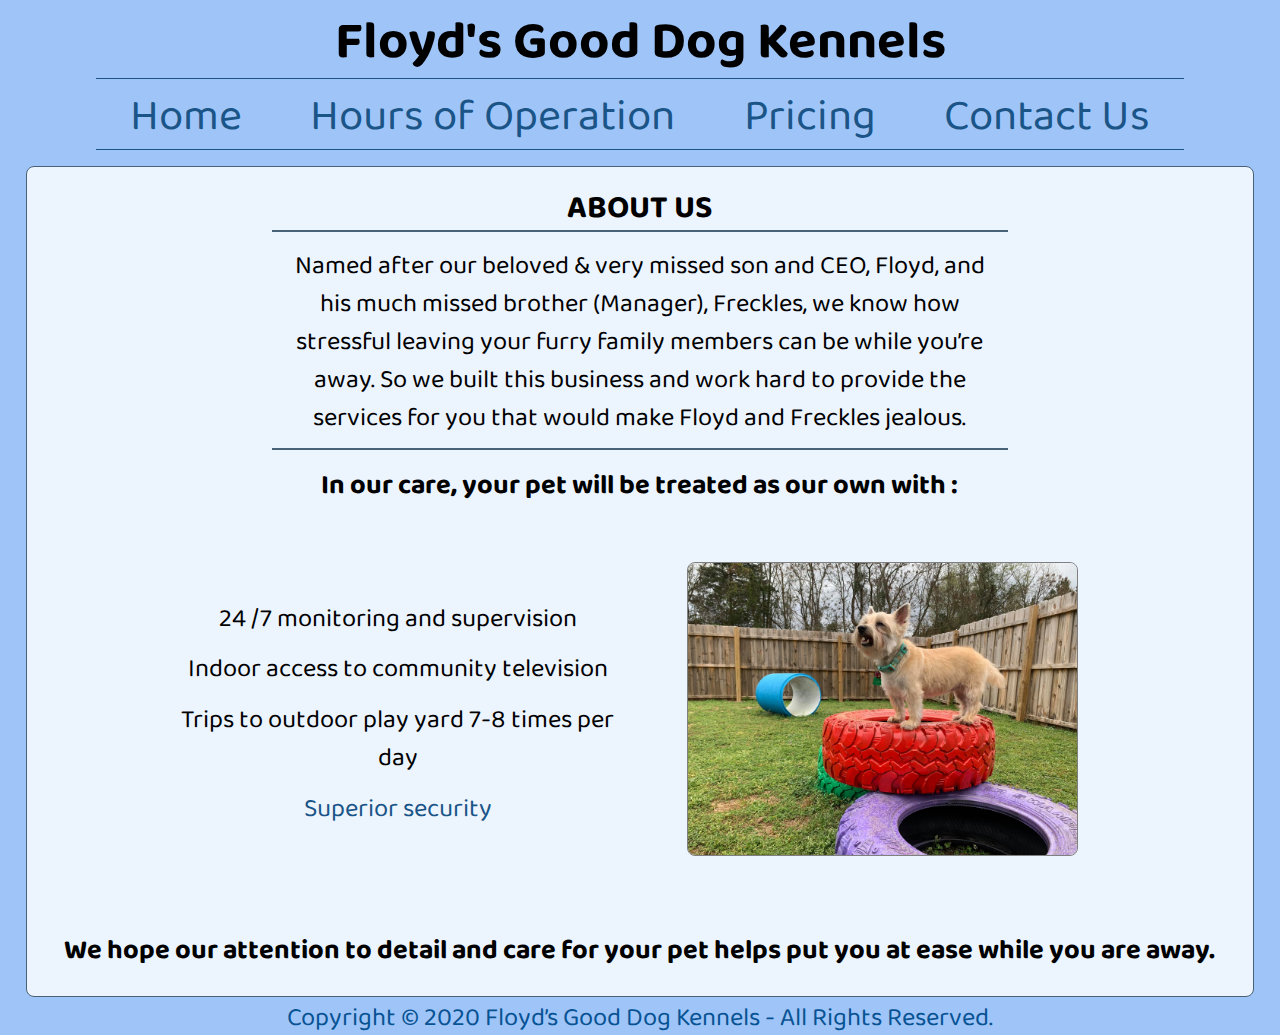
<file: pages/about.html>
<!DOCTYPE html>
<html lang="en">
  <head>
    <meta charset="UTF-8" />
    <meta name="viewport" content="width=device-width, initial-scale=1.0" />
    <link
      href="https://fonts.googleapis.com/css2?family=Baloo+Chettan+2:wght@500;600&display=swap"
      rel="stylesheet"
    />
    <link href="/css/normalize.css" rel="stylesheet" />
    <link href="/css/about.css" rel="stylesheet" />
    <title>About Floyds</title>
  </head>
  <body>
    <header>
      <h1>Floyd's Good Dog Kennels</h1>
      <div class="menu-toggle" id="menuToggle">
        <img
          class="hamburger"
          id="mobile-nav-open"
          src="/assets/misc/hamburger-icon.PNG"
        />
      </div>
      <aside class="mobile-nav-container" id="mobile-nav-container">
        <ul class="mobile-nav-items" id="mobile-nav-items">
          <li><a href="/index.html">Home</a></li>
          <li><a href="/pages/hours.html">Hours of Operation</a></li>
          <li><a href="/pages/pricing.html">Pricing</a></li>
          <li><a href="/pages/contact.html">Contact Us</a></li>
          <span class="close-mobile-nav">X</span>
        </ul>
      </aside>
    </header>
    <div class="bigNavContainer">
      <ul class="tab-and-desk-nav-items" id="bigNavItems">
        <li><a href="/index.html">Home</a></li>
        <li><a href="/pages/hours.html">Hours of Operation</a></li>
        <li><a href="/pages/pricing.html">Pricing</a></li>
        <li><a href="/pages/contact.html">Contact Us</a></li>
      </ul>
    </div>
    <main>
      <section class="about">
        <h2>About Us</h2>
        <p>
          Named after our beloved & very missed son and CEO, Floyd, and his much
          missed brother (Manager), Freckles, we know how stressful leaving your
          furry family members can be while you’re away. So we built this
          business and work hard to provide the services for you that would make
          Floyd and Freckles jealous.
        </p>
      </section>
      <section class="care-container">
        <h3>In our care, your pet will be treated as our own with :</h3>
        <div class="desktop-flex">
          <div class="perks flex-item">
            <p>24 /7 monitoring and supervision</p>
            <p>Indoor access to community television</p>
            <p>Trips to outdoor play yard 7-8 times per day</p>
            <p class="openSuperior">Superior security</p>
            <span class="superior"
              ><ul>
                <li>-Multiple property gates and exterior cameras</li>
                <li>-Anti-dig and climb-proofed runs</li>
                <li>-Interior cameras to view pets when we're inside</li>
              </ul></span
            >
          </div>
          <div class="perk-photo flex-item">
            <img src="/assets/floyd-on-tires.jpg" alt="Floyd climbing tires" />
          </div>
        </div>
        <h3 class="desktop-bottom-h3">
          We hope our attention to detail and care for your pet helps put you at
          ease while you are away.
        </h3>
      </section>
    </main>
    <footer>
      <p>Copyright © 2020 Floyd’s Good Dog Kennels - All Rights Reserved.</p>
    </footer>
    <script src="/js/about.js"></script>
  </body>
</html>
</file>
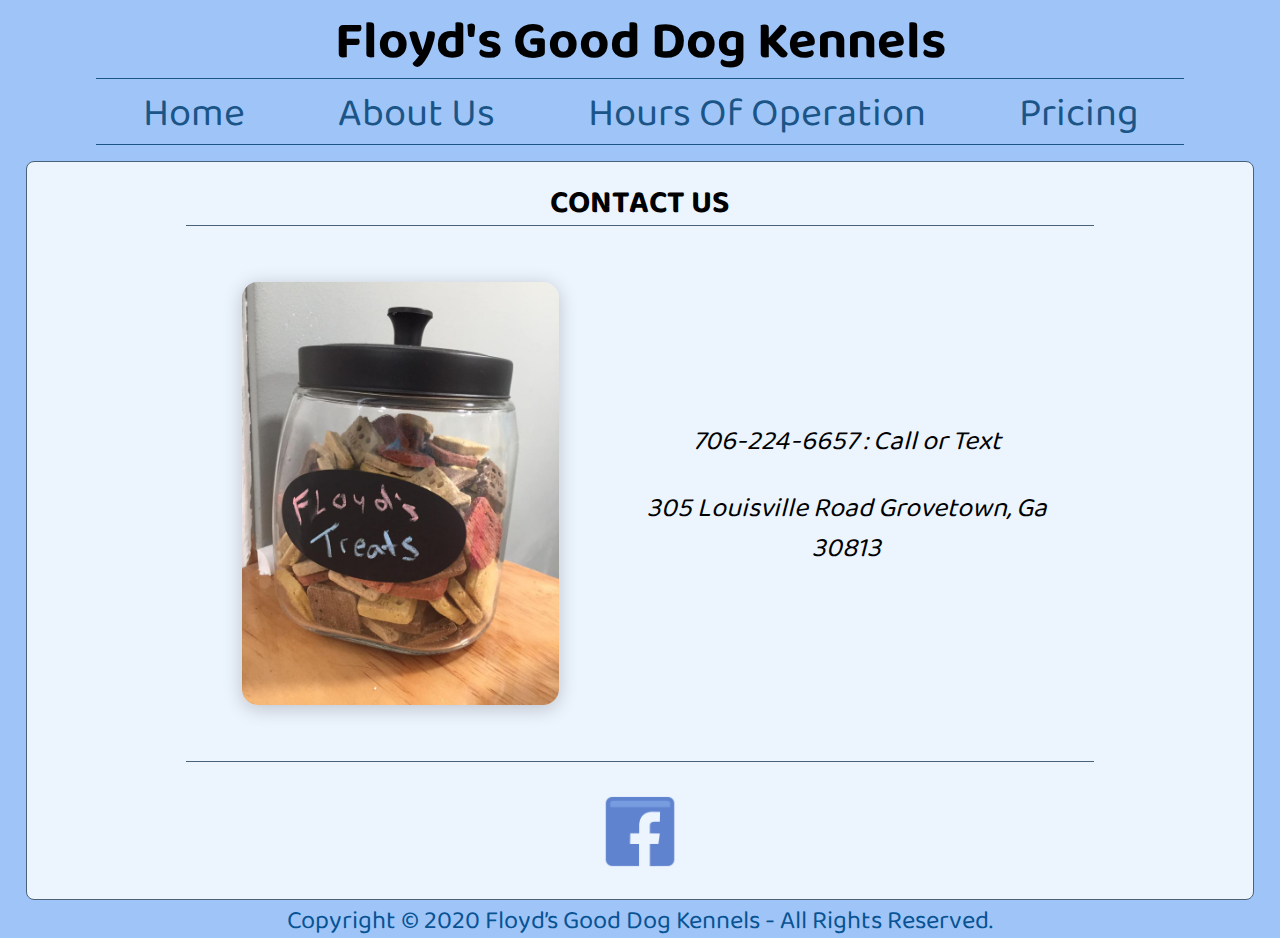
<file: pages/contact.html>
<!DOCTYPE html>
<html lang="en">
  <head>
    <meta charset="UTF-8" />
    <meta name="viewport" content="width=device-width, initial-scale=1.0" />
    <link
      href="https://fonts.googleapis.com/css2?family=Baloo+Chettan+2:wght@500;600&display=swap"
      rel="stylesheet"
    />
    <link href="/css/normalize.css" rel="stylesheet" />
    <link href="/css/contact.css" rel="stylesheet" />
    <title>Contact Us</title>
  </head>
  <body>
    <header>
      <h1>Floyd's Good Dog Kennels</h1>
      <div class="menu-toggle" id="menuToggle">
        <img
          class="hamburger"
          id="mobile-nav-open"
          src="/assets/misc/hamburger-icon.PNG"
        />
      </div>
      <aside class="mobile-nav-container" id="mobile-nav-container">
        <ul class="mobile-nav-items" id="mobile-nav-items">
          <li><a href="/index.html">Home</a></li>
          <li><a href="/pages/about.html">About Us</a></li>
          <li><a href="/pages/hours.html">Hours Of Operation</a></li>
          <li><a href="/pages/pricing.html">Pricing</a></li>
          <span class="close-mobile-nav">X</span>
        </ul>
      </aside>
    </header>
    <div class="bigNavContainer">
      <ul class="tab-and-desk-nav-items" id="bigNavItems">
        <li><a href="/index.html">Home</a></li>
        <li><a href="/pages/about.html">About Us</a></li>
        <li><a href="/pages/hours.html">Hours Of Operation</a></li>
        <li><a href="/pages/pricing.html">Pricing</a></li>
      </ul>
    </div>
    <main>
      <section>
        <h2>Contact Us</h2>
        <div class="contact">
          <div class="contact-img">
            <img
              class="floyd-treats"
              src="/assets/floyds-treats.jpg"
              alt="Glass jar titled 'Floyd Treats'"
            />
          </div>
          <div>
            <p>706-224-6657 : Call or Text</p>
            <p>305 Louisville Road Grovetown, Ga 30813</p>
          </div>
        </div>
        <div class="logo">
          <a href="https://www.facebook.com/Floydsgooddogkennels/">
            <img class="facebook" src="/assets/misc/fb-logo" />
          </a>
        </div>
      </section>
    </main>

    <footer>
      Copyright © 2020 Floyd’s Good Dog Kennels - All Rights Reserved.
    </footer>

    <script src="/js/contact.js"></script>
  </body>
</html>
</file>
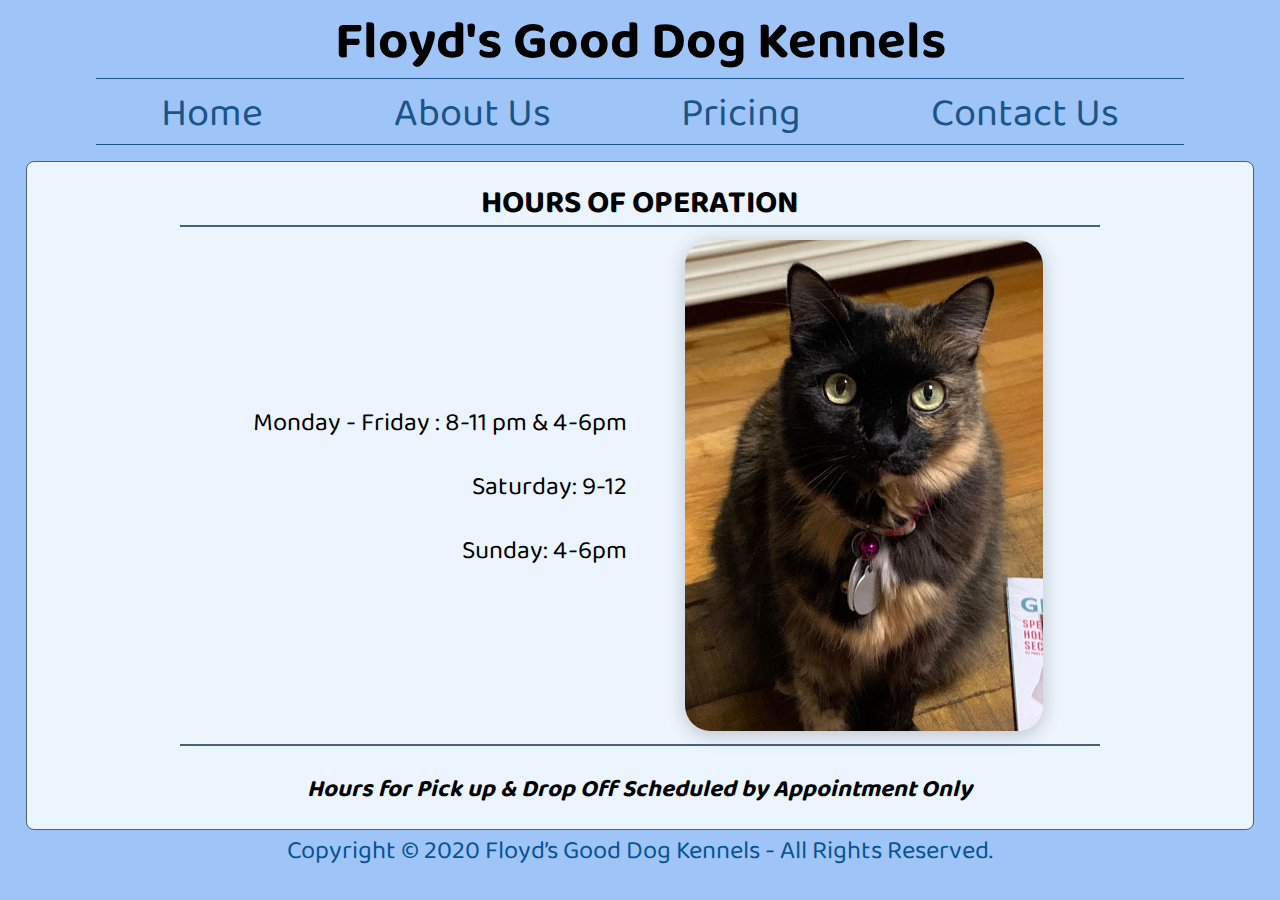
<file: pages/hours.html>
<!DOCTYPE html>
<html lang="en">
  <head>
    <meta charset="UTF-8" />
    <meta name="viewport" content="width=device-width, initial-scale=1.0" />
    <link
      href="https://fonts.googleapis.com/css2?family=Baloo+Chettan+2:wght@500;600&display=swap"
      rel="stylesheet"
    />
    <link href="/css/normalize.css" rel="stylesheet" />
    <link href="/css/hours.css" rel="stylesheet" />
    <title>Our Hours</title>
  </head>
  <body>
    <header>
      <h1>Floyd's Good Dog Kennels</h1>
      <div class="menu-toggle" id="menuToggle">
        <img
          class="hamburger"
          id="mobile-nav-open"
          src="/assets/misc/hamburger-icon.PNG"
        />
      </div>
      <aside class="mobile-nav-container" id="mobile-nav-container">
        <ul class="mobile-nav-items" id="mobile-nav-items">
          <li><a href="/index.html">Home</a></li>
          <li><a href="/pages/about.html">About Us</a></li>
          <li><a href="/pages/pricing.html">Pricing</a></li>
          <li><a href="/pages/contact.html">Contact Us</a></li>
          <span class="close-mobile-nav">X</span>
        </ul>
      </aside>
    </header>
    <div class="bigNavContainer">
      <ul class="tab-and-desk-nav-items" id="bigNavItems">
        <li><a href="/index.html">Home</a></li>
        <li><a href="/pages/about.html">About Us</a></li>
        <li><a href="/pages/pricing.html">Pricing</a></li>
        <li><a href="/pages/contact.html">Contact Us</a></li>
      </ul>
    </div>
    <main>
      <section>
        <h2>Hours of Operation</h2>
        <div class="work-week">
          <div class="flex-days">
            <p class="days">Monday - Friday : 8-11 pm & 4-6pm</p>
            <p class="days">Saturday: 9-12</p>
            <p class="days">Sunday: 4-6pm</p>
          </div>
          <div class="cat">
            <img
              class="cat-photo"
              src="/assets/green-eyed-kitty.jpg"
              alt="Black and Brown cat looking at the camera"
            />
          </div>
        </div>

        <h3>Hours for Pick up & Drop Off Scheduled by Appointment Only</h3>
      </section>
    </main>
    <footer>
      <p>Copyright © 2020 Floyd’s Good Dog Kennels - All Rights Reserved.</p>
    </footer>

    <script src="/js/hours.js"></script>
  </body>
</html>
</file>
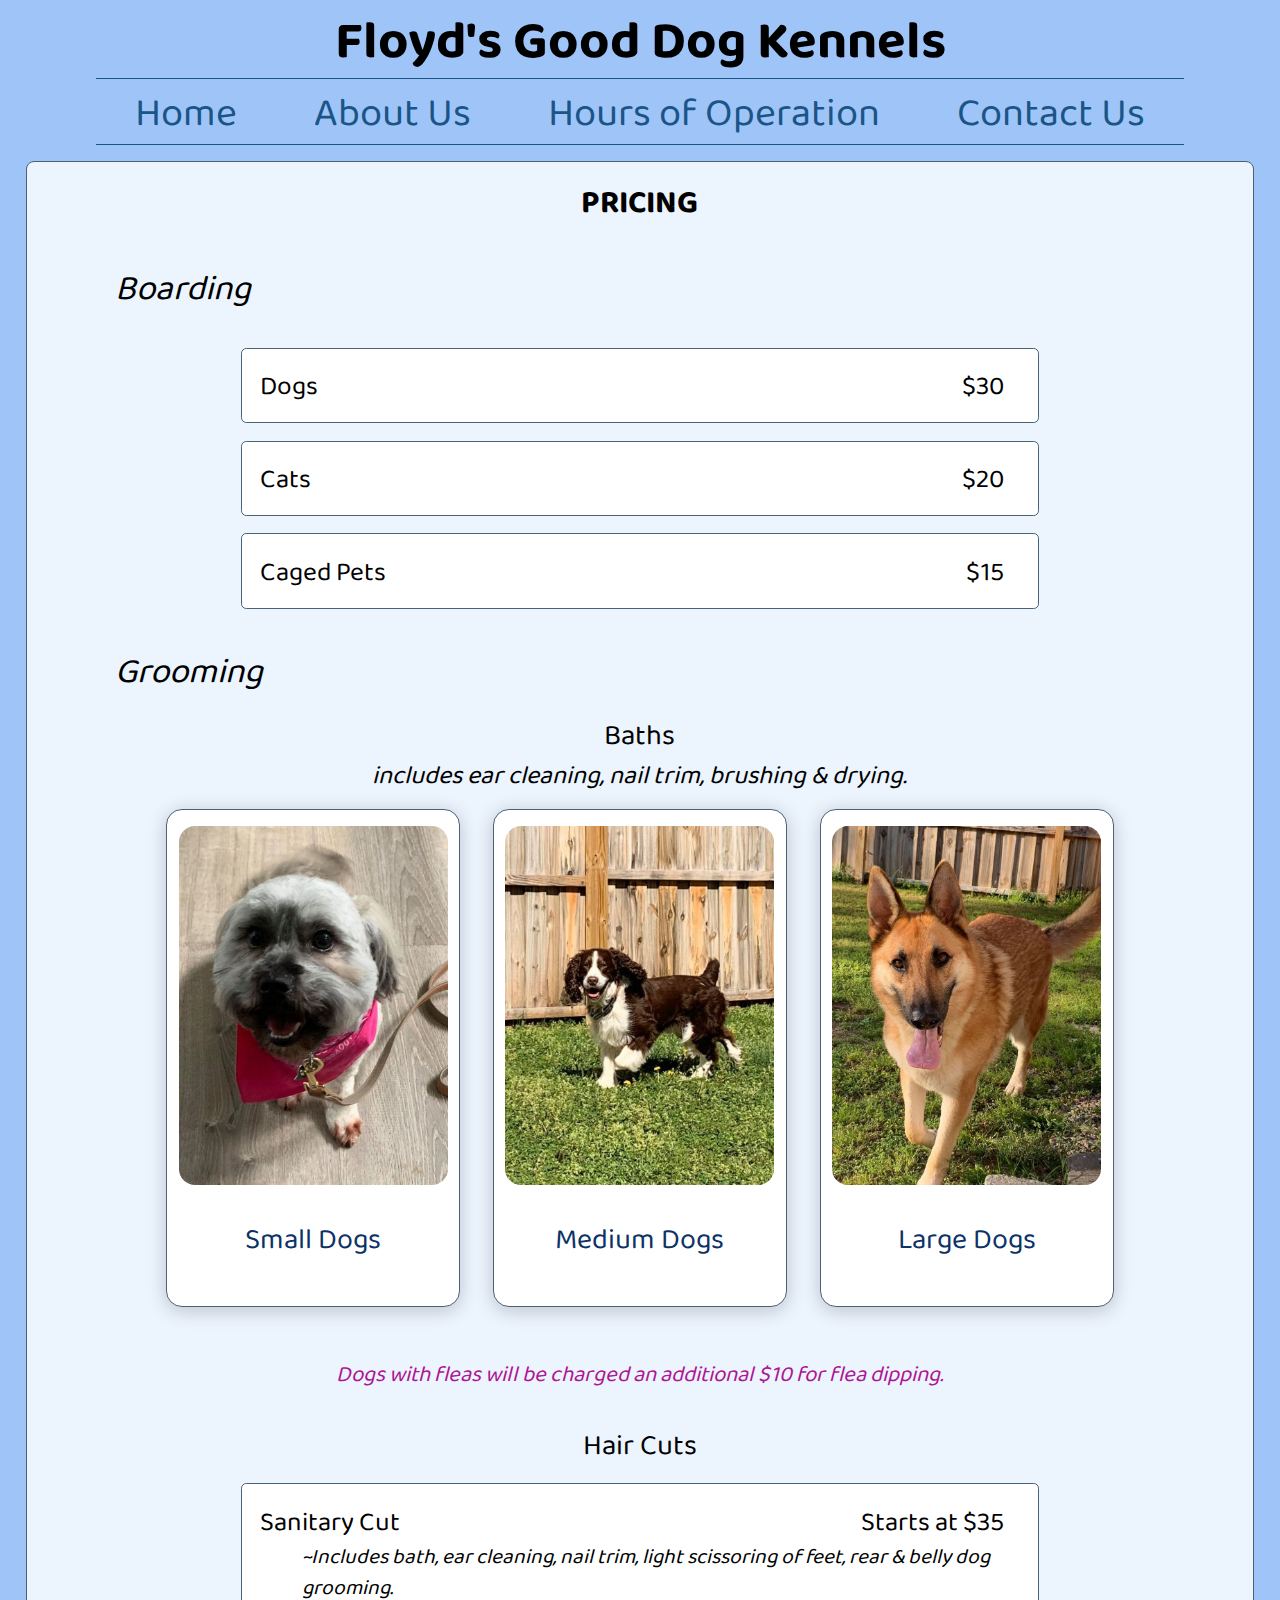
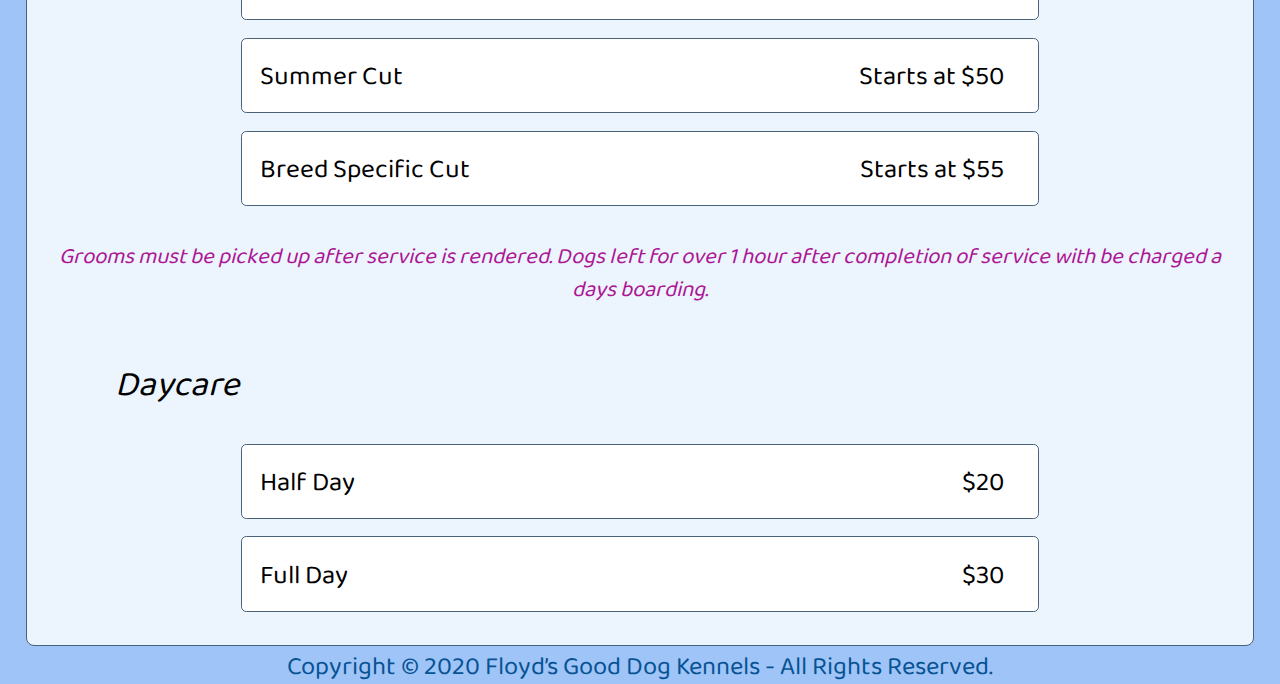
<file: pages/pricing.html>
<!DOCTYPE html>
<html lang="en">
  <head>
    <meta charset="UTF-8" />
    <meta name="viewport" content="width=device-width, initial-scale=1.0" />
    <link
      href="https://fonts.googleapis.com/css2?family=Baloo+Chettan+2:wght@500;600&display=swap"
      rel="stylesheet"
    />
    <link href="/css/normalize.css" rel="stylesheet" />
    <link href="/css/pricing.css" rel="stylesheet" />
    <title>Pricing</title>
  </head>
  <body>
    <header>
      <h1>Floyd's Good Dog Kennels</h1>
      <div class="menu-toggle" id="menuToggle">
        <img
          class="hamburger"
          id="mobile-nav-open"
          src="/assets/misc/hamburger-icon.PNG"
        />
      </div>
      <aside class="mobile-nav-container" id="mobile-nav-container">
        <ul class="mobile-nav-items" id="mobile-nav-items">
          <li><a href="/index.html">Home</a></li>
          <li><a href="/pages/about.html">About Us</a></li>
          <li><a href="/pages/hours.html">Hours of Operation</a></li>
          <li><a href="/pages/contact.html">Contact Us</a></li>
          <span class="close-mobile-nav">X</span>
        </ul>
      </aside>
    </header>
    <div class="bigNavContainer">
      <ul class="tab-and-desk-nav-items" id="bigNavItems">
        <li><a href="/index.html">Home</a></li>
        <li><a href="/pages/about.html">About Us</a></li>
        <li><a href="/pages/hours.html">Hours of Operation</a></li>
        <li><a href="/pages/contact.html">Contact Us</a></li>
      </ul>
    </div>
    <main>
      <h2>Pricing</h2>
      <p class="service">Boarding</p>
      <div class="servicesContainer">
        <div class="item" id="boardItem">
          <p class="left">Dogs</p>
          <p>$30</p>
        </div>
        <div class="item" id="boardItem">
          <p class="left">Cats</p>
          <p>$20</p>
        </div>
        <div class="item">
          <p class="left">Caged Pets</p>
          <p>$15</p>
        </div>
        <p class="service grooming">Grooming</p>
        <div>
          <p class="grooming-subsection">Baths</p>
          <p class="addendum">
            includes ear cleaning, nail trim, brushing & drying.
          </p>
          <!-- Accordian Section for mobile and tablet -->
          <div class="accordion">
            <div class="accordion-panel">
              <p class="accordion-header">Small Dogs</p>
              <div class="accordion-body">
                <div class="accordion-flex">
                  <p class="description">Includes dogs up to 20lbs.</p>
                  <p class="price">$20</p>
                </div>
              </div>
            </div>
            <div class="accordion-panel">
              <p class="accordion-header">Medium Dogs</p>
              <div class="accordion-body">
                <div class="accordion-flex">
                  <p class="description">Includes dogs up to 50lbs.</p>
                  <p class="price">$25</p>
                </div>
              </div>
            </div>
            <div class="accordion-panel">
              <p class="accordion-header">Large Dogs</p>
              <div class="accordion-body">
                <div class="accordion-flex">
                  <p class="description">Includes dogs above 51lbs.</p>
                  <p class="price">$30</p>
                </div>
              </div>
            </div>
            <p class="addendum">
              Dogs with fleas will be charged an additional $10 for flea
              dipping.
            </p>
            <p class="grooming-subsection second-subsection">Hair Cuts</p>
            <div class="accordion-panel">
              <p class="accordion-header">Sanitary Cut</p>
              <div class="accordion-body">
                <div class="accordion-flex">
                  <p class="description">
                    Includes bath, ear cleaning, nail trim, light scissoring of
                    feet, rear & belly dog grooming.
                  </p>
                  <p class="price">Starts at $35</p>
                </div>
              </div>
            </div>
          </div>
          <!-- unique section for desktop -->
          <div class="unique-desktop">
            <div class="unique-image">
              <img
                class="inside-unique"
                src="/assets/pricing-photos/small-dog.jpg"
              />
              <p class="unique-header">Small Dogs</p>
              <span class="unique-body">
                <p class="description">Includes dogs up to 20lbs.</p>
                <p class="price">$20</p>
              </span>
            </div>
            <div class="unique-image">
              <img
                class="inside-unique"
                src="/assets/pricing-photos/medium-dog.jpg"
              />
              <p class="unique-header">Medium Dogs</p>
              <span class="unique-body"
                ><p class="description">Includes dogs up to 50lbs.</p>
                <p class="price">$25</p>
              </span>
            </div>
            <div class="unique-image">
              <img
                class="inside-unique"
                src="/assets/pricing-photos/large-dog.jpg"
              />
              <p class="unique-header">Large Dogs</p>
              <span class="unique-body"
                ><p class="description">Includes dogs above 51lbs.</p>
                <p class="price">$30</p>
              </span>
            </div>
          </div>
          <p class="unique-desktop addendum addendum-desktop">
            Dogs with fleas will be charged an additional $10 for flea dipping.
          </p>
          <p class="unique-desktop grooming-subsection second-subsection">
            Hair Cuts
          </p>
          <div class="unique-desktop item">
            <p class="left">Sanitary Cut</p>
            <p class="price">Starts at $35</p>
            <span class="sanitary-description">
              ~Includes bath, ear cleaning, nail trim, light scissoring of feet,
              rear & belly dog grooming.
            </span>
          </div>

          <div class="item">
            <p class="left">Summer Cut</p>
            <p>Starts at $50</p>
          </div>
          <div class="item">
            <p class="left">Breed Specific Cut</p>
            <p>Starts at $55</p>
          </div>
        </div>
        <p class="addendum addendum-desktop">
          Grooms must be picked up after service is rendered. Dogs left for over
          1 hour after completion of service with be charged a days boarding.
        </p>
      </div>
      <p class="service">Daycare</p>
      <div class="servicesContainer">
        <div class="item">
          <p class="left">Half Day</p>
          <p>$20</p>
        </div>
        <div class="item">
          <p class="left">Full Day</p>
          <p>$30</p>
        </div>
      </div>
    </main>
    <footer>
      <p>Copyright © 2020 Floyd’s Good Dog Kennels - All Rights Reserved.</p>
    </footer>
    <script src="/js/pricing.js"></script>
  </body>
</html>
</file>
<file: css/about.css>
@import url(global.css);
/* Header Section */
h1 {
  text-align: center;
  font-size: 1.5em;
}

/* About Section */
h2 {
  font-size: 1.4em;
  text-transform: uppercase;
  -webkit-margin-after: 0.3em;
          margin-block-end: 0.3em;
}

.about {
  text-align: center;
}

.about p {
  margin: 0.5em 1.5em;
  font-size: 1.1em;
  border-top: 1px solid rebeccapurple;
  border-bottom: 1px solid rebeccapurple;
}

/* Care Section */
h3 {
  margin: 0.5em;
}

.perk-photo {
  display: none;
}

.perks {
  margin: 0em 1.5em;
  border-radius: 0.3em;
}

.perks p {
  text-align: center;
  margin: 0.5em 0.2em;
  font-size: 1.1em;
}

.openSuperior {
  color: #2b78e4;
}

.superior {
  display: none;
}

ul {
  padding: 0;
}

li {
  list-style-type: none;
  padding-left: 2em;
  padding-right: 0.5em;
  font-size: 1.1em;
  text-indent: -1em;
}

.superiorText {
  display: block;
  position: absolute;
  width: 75%;
  background-color: #e0a8ee;
  border: 1px solid rebeccapurple;
  border-radius: 0.5em;
  margin: 0 1em;
  padding: 0.8em 0;
  font-style: italic;
}

/* Footer */
footer {
  color: #085394;
  background-color: #9fc5f8;
  border: solid 3px #999999;
  border-radius: 0.5em;
  text-align: center;
  width: 96%;
}

.mobile_menu {
  visibility: hidden;
}

/* Tablet Styling */
@media only screen and (min-device-width: 740px) and (max-device-width: 1200px) {
  h1 {
    font-size: 3em;
    margin: 0.2em 0;
  }
  .menu-toggle {
    display: none;
  }
  .bigNavContainer {
    display: block;
    border-top: 1px solid rebeccapurple;
    border-bottom: 1px solid rebeccapurple;
    width: 75%;
  }
  .tab-and-desk-nav-items {
    display: -webkit-box;
    display: -ms-flexbox;
    display: flex;
    -ms-flex-wrap: wrap;
        flex-wrap: wrap;
    text-decoration: none;
    margin: 0.5em 0;
  }
  .tab-and-desk-nav-items a {
    text-decoration: none;
    font-size: 1.4em;
  }
  main {
    margin-top: 0.5em;
  }
  h2,
  h3 {
    font-size: 1.7em;
  }
  h3 {
    text-align: center;
  }
  .perk-photo {
    display: none;
  }
  .about p,
  .perks p {
    font-size: 1.5em;
  }
  .about p {
    width: 74%;
    margin: auto;
  }
  span li {
    font-size: 1.4em;
  }
  footer {
    font-size: 1.5em;
  }
}

/* Styling for Desktops */
@media only screen and (min-device-width: 1220px) {
  body {
    background: #9fc5f8;
  }
  h1 {
    margin: 0;
    font-size: 3.3em;
  }
  .menu-toggle {
    display: none;
  }
  .bigNavContainer {
    display: block;
    border-top: 0.1em solid #1b5588;
    border-bottom: 0.1em solid #1b5588;
    width: 85%;
    margin-bottom: 1em;
  }
  .tab-and-desk-nav-items {
    display: -webkit-box;
    display: -ms-flexbox;
    display: flex;
    -ms-flex-wrap: wrap;
        flex-wrap: wrap;
    text-decoration: none;
    margin: 0.2em 0;
    padding: 0;
  }
  .tab-and-desk-nav-items a {
    text-decoration: none;
    font-size: 2.5em;
    color: #1b5588;
  }
  .tab-and-desk-nav-items li {
    list-style-type: none;
    padding: 0;
    text-indent: 0;
  }
  .tab-and-desk-nav-items a:hover {
    font-weight: bolder;
    color: #ad1694;
  }
  main {
    border: solid 0.1em #4a6277;
    background-color: rgba(255, 255, 255, 0.803);
  }
  h2 {
    font-size: 2em;
    margin: 0.5em 0 0;
  }
  .about p {
    font-size: 1.6em;
    width: 60%;
    margin: auto;
    border-top: solid 0.1em #4a6277;
    border-bottom: solid 0.1em #4a6277;
    padding: 0.5em;
  }
  h3 {
    font-size: 1.7em;
    text-align: center;
  }
  .desktop-flex {
    display: -webkit-box;
    display: -ms-flexbox;
    display: flex;
    -ms-flex-wrap: wrap;
        flex-wrap: wrap;
    width: 80%;
    border-radius: 1em;
    -webkit-box-align: center;
        -ms-flex-align: center;
            align-items: center;
    -webkit-box-pack: space-evenly;
        -ms-flex-pack: space-evenly;
            justify-content: space-evenly;
    padding-top: 0.3em;
  }
  .perks {
    border: none;
  }
  .perks p {
    font-size: 1.6em;
  }
  .perk-photo {
    display: block;
    padding: 2.5em;
  }
  .flex-item {
    width: 48%;
    margin: 0;
  }
  img {
    width: 100%;
    border-radius: 0.5em;
    border: 0.1em solid gray;
  }
  .openSuperior {
    color: #1b5588;
  }
  .openSuperior:hover {
    cursor: pointer;
    font-weight: bolder;
    color: #ad1694;
  }
  .superiorText {
    width: 38%;
    padding: 0.2em;
  }
  .superior {
    font-size: 1em;
    -webkit-animation: fadeIn ease 0.3s;
            animation: fadeIn ease 0.3s;
  }
  @-webkit-keyframes fadeIn {
    0% {
      opacity: 0;
    }
    100% {
      opacity: 1;
    }
  }
  @keyframes fadeIn {
    0% {
      opacity: 0;
    }
    100% {
      opacity: 1;
    }
  }
  span li {
    font-size: 1.5em;
  }
  .desktop-bottom-h3 {
    margin: 1em 0;
  }
  footer {
    background-color: transparent;
    font-size: 1.6em;
    border: none;
  }
}
/*# sourceMappingURL=about.css.map */
</file>
<file: css/contact.css>
@import url(global.css);
/* Header Section */
h1 {
  font-size: 1.5em;
  text-align: center;
}

.mobile_menu {
  visibility: hidden;
}

/* Main */
h2,
p {
  text-align: center;
}

h2 {
  font-size: 1.4em;
  text-transform: uppercase;
  -webkit-margin-after: 0.3em;
          margin-block-end: 0.3em;
}

.contact {
  display: -webkit-box;
  display: -ms-flexbox;
  display: flex;
  margin: 0.5em 1.5em;
  border-top: 1px solid rebeccapurple;
  border-bottom: 1px solid rebeccapurple;
  padding: 0.5em;
}

.contact .contact-img {
  width: 50%;
}

.contact .contact-img .floyd-treats {
  display: block;
  width: 100%;
  border-radius: 1em;
  -webkit-box-shadow: 0 0.2rem 1.2rem rgba(0, 0, 0, 0.2);
          box-shadow: 0 0.2rem 1.2rem rgba(0, 0, 0, 0.2);
}

p {
  margin: 1em;
  font-style: italic;
}

.logo {
  width: 30%;
}

.facebook {
  width: 100%;
}

/* Footer */
footer {
  color: #085394;
  background-color: #9fc5f8;
  border: solid 3px #999999;
  border-radius: 0.5em;
  text-align: center;
  width: 96%;
}

/* Tablet Styling */
@media only screen and (min-device-width: 740px) and (max-device-width: 1200px) {
  h1 {
    font-size: 3em;
    margin: 0.2em 0;
  }
  li {
    list-style-type: none;
  }
  .menu-toggle {
    display: none;
  }
  .bigNavContainer {
    display: block;
    border-top: 0.1em solid rebeccapurple;
    border-bottom: 0.1em solid rebeccapurple;
    width: 75%;
  }
  .tab-and-desk-nav-items {
    display: -webkit-box;
    display: -ms-flexbox;
    display: flex;
    -ms-flex-wrap: wrap;
        flex-wrap: wrap;
    text-decoration: none;
    margin: 0.5em 0;
  }
  .tab-and-desk-nav-items a {
    text-decoration: none;
    font-size: 1.4em;
  }
  main {
    margin-top: 0.5em;
  }
  h2 {
    font-size: 1.7em;
  }
  p {
    font-size: 1.7em;
  }
  footer {
    font-size: 1.1em;
  }
}

/* Styling for Desktops */
@media only screen and (min-device-width: 1220px) {
  body {
    background: #9fc5f8;
  }
  h1 {
    margin: 0;
    font-size: 3.3em;
  }
  .menu-toggle {
    display: none;
  }
  .bigNavContainer {
    display: block;
    border-top: 0.1em solid #1b5588;
    border-bottom: 0.1em solid #1b5588;
    width: 85%;
    margin-bottom: 1em;
  }
  .tab-and-desk-nav-items {
    display: -webkit-box;
    display: -ms-flexbox;
    display: flex;
    -ms-flex-wrap: wrap;
        flex-wrap: wrap;
    text-decoration: none;
    margin: 0.2em 0;
    padding: 0;
  }
  .tab-and-desk-nav-items a {
    text-decoration: none;
    font-size: 2.5em;
    color: #1b5588;
  }
  .tab-and-desk-nav-items li {
    list-style-type: none;
    padding: 0;
    text-indent: 0;
  }
  .tab-and-desk-nav-items a:hover {
    font-weight: bolder;
    color: #ad1694;
  }
  main {
    border: solid 0.1em #4a6277;
    background-color: rgba(255, 255, 255, 0.803);
  }
  h2 {
    font-size: 2em;
    margin: 0.5em 0 0;
  }
  .contact {
    width: 74%;
    padding: 0.5em;
    margin: auto;
    border-top: solid 0.1em #4a6277;
    border-bottom: solid 0.1em #4a6277;
  }
  .contact-img {
    padding: 3em;
  }
  .floyd-treats {
    width: 100%;
  }
  p {
    font-size: 1.7em;
  }
  .logo {
    padding-top: 0.5em;
    width: 10%;
  }
  .logo:hover {
    -webkit-animation: bounce ease 2s;
            animation: bounce ease 2s;
  }
  @-webkit-keyframes bounce {
    0% {
      -webkit-transform: scale(1, 1) translateY(0);
              transform: scale(1, 1) translateY(0);
    }
    10% {
      -webkit-transform: scale(1.1, 0.9) translateY(0);
              transform: scale(1.1, 0.9) translateY(0);
    }
    30% {
      -webkit-transform: scale(0.9, 1.1) translateY(-2em);
              transform: scale(0.9, 1.1) translateY(-2em);
    }
    50% {
      -webkit-transform: scale(1.05, 0.95) translateY(0);
              transform: scale(1.05, 0.95) translateY(0);
    }
    57% {
      -webkit-transform: scale(1, 1) translateY(-0.5em);
              transform: scale(1, 1) translateY(-0.5em);
    }
    64% {
      -webkit-transform: scale(1, 1) translateY(0);
              transform: scale(1, 1) translateY(0);
    }
    100% {
      -webkit-transform: scale(1, 1) translateY(0);
              transform: scale(1, 1) translateY(0);
    }
  }
  @keyframes bounce {
    0% {
      -webkit-transform: scale(1, 1) translateY(0);
              transform: scale(1, 1) translateY(0);
    }
    10% {
      -webkit-transform: scale(1.1, 0.9) translateY(0);
              transform: scale(1.1, 0.9) translateY(0);
    }
    30% {
      -webkit-transform: scale(0.9, 1.1) translateY(-2em);
              transform: scale(0.9, 1.1) translateY(-2em);
    }
    50% {
      -webkit-transform: scale(1.05, 0.95) translateY(0);
              transform: scale(1.05, 0.95) translateY(0);
    }
    57% {
      -webkit-transform: scale(1, 1) translateY(-0.5em);
              transform: scale(1, 1) translateY(-0.5em);
    }
    64% {
      -webkit-transform: scale(1, 1) translateY(0);
              transform: scale(1, 1) translateY(0);
    }
    100% {
      -webkit-transform: scale(1, 1) translateY(0);
              transform: scale(1, 1) translateY(0);
    }
  }
  footer {
    background-color: transparent;
    font-size: 1.6em;
    border: none;
  }
}
/*# sourceMappingURL=contact.css.map */
</file>
<file: css/hours.css>
@import url(global.css);
/* Header Section */
h1 {
  font-size: 1.5em;
  text-align: center;
}

.mobile_menu {
  visibility: hidden;
}

/* Main */
h2,
h3,
p {
  text-align: center;
}

h2 {
  font-size: 1.4em;
  text-transform: uppercase;
  -webkit-margin-after: 0.3em;
          margin-block-end: 0.3em;
}

h3 {
  margin: 1em;
  font-style: italic;
}

.work-week {
  display: -webkit-box;
  display: -ms-flexbox;
  display: flex;
  margin: 0.5em 1.5em;
  border-top: 0.1em solid rebeccapurple;
  border-bottom: 0.1em solid rebeccapurple;
  padding: 0.5em;
}

.work-week .flex-days {
  width: 50%;
}

.work-week .flex-days .days {
  margin: 0.5em;
  font-size: 1em;
  line-height: 2;
  text-align: end;
}

.cat {
  width: 50%;
}

.cat .cat-photo {
  display: block;
  width: 80%;
  border-radius: 1em;
  -webkit-box-shadow: 0 0.2rem 1.2rem rgba(0, 0, 0, 0.2);
          box-shadow: 0 0.2rem 1.2rem rgba(0, 0, 0, 0.2);
}

/* Footer */
footer {
  color: #085394;
  background-color: #9fc5f8;
  border: solid 3px #999999;
  border-radius: 0.5em;
  text-align: center;
  width: 96%;
}

/* Tablet Styling */
@media only screen and (min-device-width: 740px) and (max-device-width: 1200px) {
  h1 {
    font-size: 3em;
    margin: 0.2em 0;
  }
  li {
    list-style-type: none;
  }
  .menu-toggle {
    display: none;
  }
  .bigNavContainer {
    display: block;
    border-top: 0.1em solid rebeccapurple;
    border-bottom: 0.1em solid rebeccapurple;
    width: 75%;
  }
  .tab-and-desk-nav-items {
    display: -webkit-box;
    display: -ms-flexbox;
    display: flex;
    -ms-flex-wrap: wrap;
        flex-wrap: wrap;
    text-decoration: none;
    margin: 0.5em 0;
  }
  .tab-and-desk-nav-items a {
    text-decoration: none;
    font-size: 1.4em;
  }
  .tab-and-desk-nav-items a:hover {
    font-weight: bolder;
    color: #16ada6;
  }
  main {
    margin-top: 0.5em;
  }
  h2,
  h3 {
    font-size: 1.7em;
  }
  .days {
    text-align: center;
  }
  .days,
  p {
    font-size: 1.3em;
  }
}

/* Styling for Desktops */
@media only screen and (min-device-width: 1220px) {
  body {
    background: #9fc5f8;
  }
  h1 {
    margin: 0;
    font-size: 3.3em;
  }
  .menu-toggle {
    display: none;
  }
  .bigNavContainer {
    display: block;
    border-top: 0.1em solid #1b5588;
    border-bottom: 0.1em solid #1b5588;
    width: 85%;
    margin-bottom: 1em;
  }
  .tab-and-desk-nav-items {
    display: -webkit-box;
    display: -ms-flexbox;
    display: flex;
    -ms-flex-wrap: wrap;
        flex-wrap: wrap;
    text-decoration: none;
    margin: 0.2em 0;
    padding: 0;
  }
  .tab-and-desk-nav-items a {
    text-decoration: none;
    font-size: 2.5em;
    color: #1b5588;
  }
  .tab-and-desk-nav-items li {
    list-style-type: none;
    padding: 0;
    text-indent: 0;
  }
  .tab-and-desk-nav-items a:hover {
    font-weight: bolder;
    color: #ad1694;
  }
  main {
    border: solid 0.1em #4a6277;
    background-color: rgba(255, 255, 255, 0.803);
  }
  h2 {
    font-size: 2em;
    margin: 0.5em 0 0;
  }
  .work-week {
    font-size: 1.6em;
    width: 75%;
    margin: auto;
    border-top: solid 0.1em #4a6277;
    border-bottom: solid 0.1em #4a6277;
    padding: 0.5em;
  }
  .work-week .days {
    margin: 0.5em;
    font-size: 1.7em;
  }
  h3 {
    font-size: 1.5em;
    text-align: center;
  }
  footer {
    background-color: transparent;
    font-size: 1.6em;
    border: none;
  }
}
/*# sourceMappingURL=hours.css.map */
</file>
<file: css/pricing.css>
@import url(global.css);
/* Header Section */
h1 {
  font-size: 1.5em;
  text-align: center;
}

.mobile_menu {
  visibility: hidden;
}

/* Main */
h2 {
  font-size: 1.4em;
  text-align: center;
  text-transform: uppercase;
  -webkit-margin-after: 0.3em;
          margin-block-end: 0.3em;
}

.service {
  margin: 0.5em 0em 0em 0.5em;
  font-size: 1.3em;
  font-style: italic;
}

.grooming-subsection {
  text-align: center;
  font-size: 1.2em;
}

ul {
  padding: 0;
}

.item {
  display: -webkit-box;
  display: -ms-flexbox;
  display: flex;
  -ms-flex-wrap: wrap;
      flex-wrap: wrap;
  margin: 1em;
  padding: 0.5em;
  border: solid 2px #7aa5e3;
  border-radius: 0.3em;
  background-color: white;
  font-size: 1.1em;
}

.item p {
  margin-right: 0.6em;
}

.item .left {
  margin-left: 0;
}

.accordion-panel {
  margin: 1em;
  padding: 0.5em 1em;
  border: solid 2px #7aa5e3;
  border-radius: 0.3em;
  color: #2b78e4;
  background-color: white;
  font-size: 1.1em;
}

.accordion-body {
  padding-top: 0.3em;
  font-size: 0.9em;
  color: #4899c7;
}

.accordion-panel > .accordion-body {
  display: none;
}

.accordion-panel.accordion-expanded
> .accordion-body {
  display: block;
}

.accordion-body {
  font-size: 1em;
}

.accordion-flex {
  margin: 0;
}

.price {
  text-align: right;
}

.left {
  margin: 0;
}

.addendum {
  padding: 0 1em;
  font-style: italic;
}

.unique-desktop {
  display: none;
}

/* Footer */
footer {
  color: #085394;
  background-color: #9fc5f8;
  border: solid 3px #999999;
  border-radius: 0.5em;
  text-align: center;
  width: 96%;
}

/* Tablet Styling */
@media only screen and (min-device-width: 740px) and (max-device-width: 1200px) {
  h1 {
    font-size: 3em;
    margin: 0.2em 0;
  }
  li {
    list-style-type: none;
  }
  .menu-toggle {
    display: none;
  }
  .bigNavContainer {
    display: block;
    border-top: 0.1em solid rebeccapurple;
    border-bottom: 0.1em solid rebeccapurple;
    width: 75%;
  }
  .tab-and-desk-nav-items {
    display: -webkit-box;
    display: -ms-flexbox;
    display: flex;
    -ms-flex-wrap: wrap;
        flex-wrap: wrap;
    text-decoration: none;
    margin: 0.5em 0;
  }
  .tab-and-desk-nav-items a {
    text-decoration: none;
    font-size: 1.4em;
  }
  .unique-desktop {
    display: none;
  }
  main {
    margin-top: 0.5em;
    padding: 1em;
  }
  h2,
  h3 {
    font-size: 1.7em;
  }
  .servicesContainer {
    width: 90%;
  }
  .service {
    font-size: 1.9em;
    text-decoration: underline;
    margin-left: 2em;
  }
  .grooming {
    margin-left: 1em;
  }
  .grooming-subsection {
    font-size: 1.7em;
  }
  .second-subsection {
    margin-top: 1em;
  }
  .accordion-header,
  .accordion-body {
    font-size: 1.4em;
    padding: 0 0.5em;
  }
  .item p {
    font-size: 1.4em;
  }
  .accordion-flex {
    margin: 0;
    display: -webkit-box;
    display: -ms-flexbox;
    display: flex;
    -webkit-box-align: end;
        -ms-flex-align: end;
            align-items: flex-end;
  }
  .accordion-flex p {
    margin: 0;
  }
  .accordion-flex .description {
    width: 75%;
  }
  .accordion-flex .price {
    width: 25%;
    text-align: right;
  }
  .left {
    margin-left: 0.8em;
  }
  .addendum {
    font-size: 1.5em;
    text-align: center;
  }
  .servicesContainer li,
  footer {
    font-size: 1.5em;
  }
}

/* Styling for Desktops */
@media only screen and (min-device-width: 1220px) {
  body {
    background: #9fc5f8;
  }
  h1 {
    margin: 0;
    font-size: 3.3em;
  }
  .menu-toggle {
    display: none;
  }
  .bigNavContainer {
    display: block;
    border-top: 0.1em solid #1b5588;
    border-bottom: 0.1em solid #1b5588;
    width: 85%;
    margin-bottom: 1em;
  }
  .tab-and-desk-nav-items {
    display: -webkit-box;
    display: -ms-flexbox;
    display: flex;
    -ms-flex-wrap: wrap;
        flex-wrap: wrap;
    text-decoration: none;
    margin: 0.2em 0;
    padding: 0;
  }
  .tab-and-desk-nav-items a {
    text-decoration: none;
    font-size: 2.5em;
    color: #1b5588;
  }
  .tab-and-desk-nav-items li {
    list-style-type: none;
    padding: 0;
    text-indent: 0;
  }
  .tab-and-desk-nav-items a:hover {
    font-weight: bolder;
    color: #ad1694;
  }
  main {
    border: solid 0.1em #4a6277;
    padding-bottom: 1em;
    background-color: rgba(255, 255, 255, 0.803);
  }
  .accordion {
    display: none;
  }
  /* unique section for desktop styling */
  .unique-desktop {
    display: -webkit-box;
    display: -ms-flexbox;
    display: flex;
    -ms-flex-wrap: wrap;
        flex-wrap: wrap;
    -webkit-box-pack: space-evenly;
        -ms-flex-pack: space-evenly;
            justify-content: space-evenly;
    width: 80%;
    margin: auto;
  }
  .unique-desktop .unique-image {
    width: 30%;
    position: relative;
    margin: 1em;
    padding: 1em 0px;
    border: 0.1em solid #4a6277;
    border-radius: 1em;
    background-color: white;
    -webkit-box-shadow: rgba(0, 0, 0, 0.2) 0px 0.2rem 1.2rem;
            box-shadow: rgba(0, 0, 0, 0.2) 0px 0.2rem 1.2rem;
  }
  .unique-desktop .unique-image .inside-unique {
    width: 92%;
    display: block;
    margin: auto;
    border-radius: 1em;
  }
  .unique-desktop .unique-header {
    text-align: center;
    color: #0c3266;
    font-size: 1.8em;
    padding: 1.1em 0px;
  }
  .unique-desktop .unique-body {
    position: absolute;
    font-size: 1.2em;
    bottom: 6em;
    padding: 1em 1.5em;
    color: darkblue;
    background-color: rgba(195, 202, 218, 0.7);
    opacity: 0;
    -webkit-transform: translate3d(0, 2em, 0);
            transform: translate3d(0, 2em, 0);
    -webkit-transition: opacity 0.35s, -webkit-transform 0.35s;
    transition: opacity 0.35s, -webkit-transform 0.35s;
    transition: opacity 0.35s, transform 0.35s;
    transition: opacity 0.35s, transform 0.35s, -webkit-transform 0.35s;
    width: 100%;
  }
  .unique-image:hover .unique-header {
    color: #ad1694;
    font-weight: bolder;
  }
  .unique-image:hover .unique-body {
    opacity: 1;
    -webkit-transform: translate3d(0, 0, 0);
            transform: translate3d(0, 0, 0);
  }
  /* unique section for desktop styling end */
  .item {
    background-color: white;
    border: 0.05em solid #4a6277;
    width: 65%;
    padding: 1em;
    margin: 1em auto;
  }
  h2 {
    font-size: 2em;
    margin: 0.5em 0 0;
  }
  .service {
    font-size: 2.2em;
    padding: 0.5em;
    margin-left: 2em;
  }
  .grooming-subsection {
    font-size: 1.8em;
  }
  .item p {
    font-size: 1.5em;
  }
  .sanitary-description {
    font-size: 1.2em;
    font-style: italic;
    padding: 0 1em 0 2em;
  }
  .addendum {
    font-size: 1.6em;
    text-align: center;
  }
  .addendum-desktop {
    color: #ad1694;
    font-size: 1.4em;
    margin: 1.5em auto;
  }
  footer {
    background-color: transparent;
    font-size: 1.6em;
    border: none;
  }
}
/*# sourceMappingURL=pricing.css.map */
</file>
